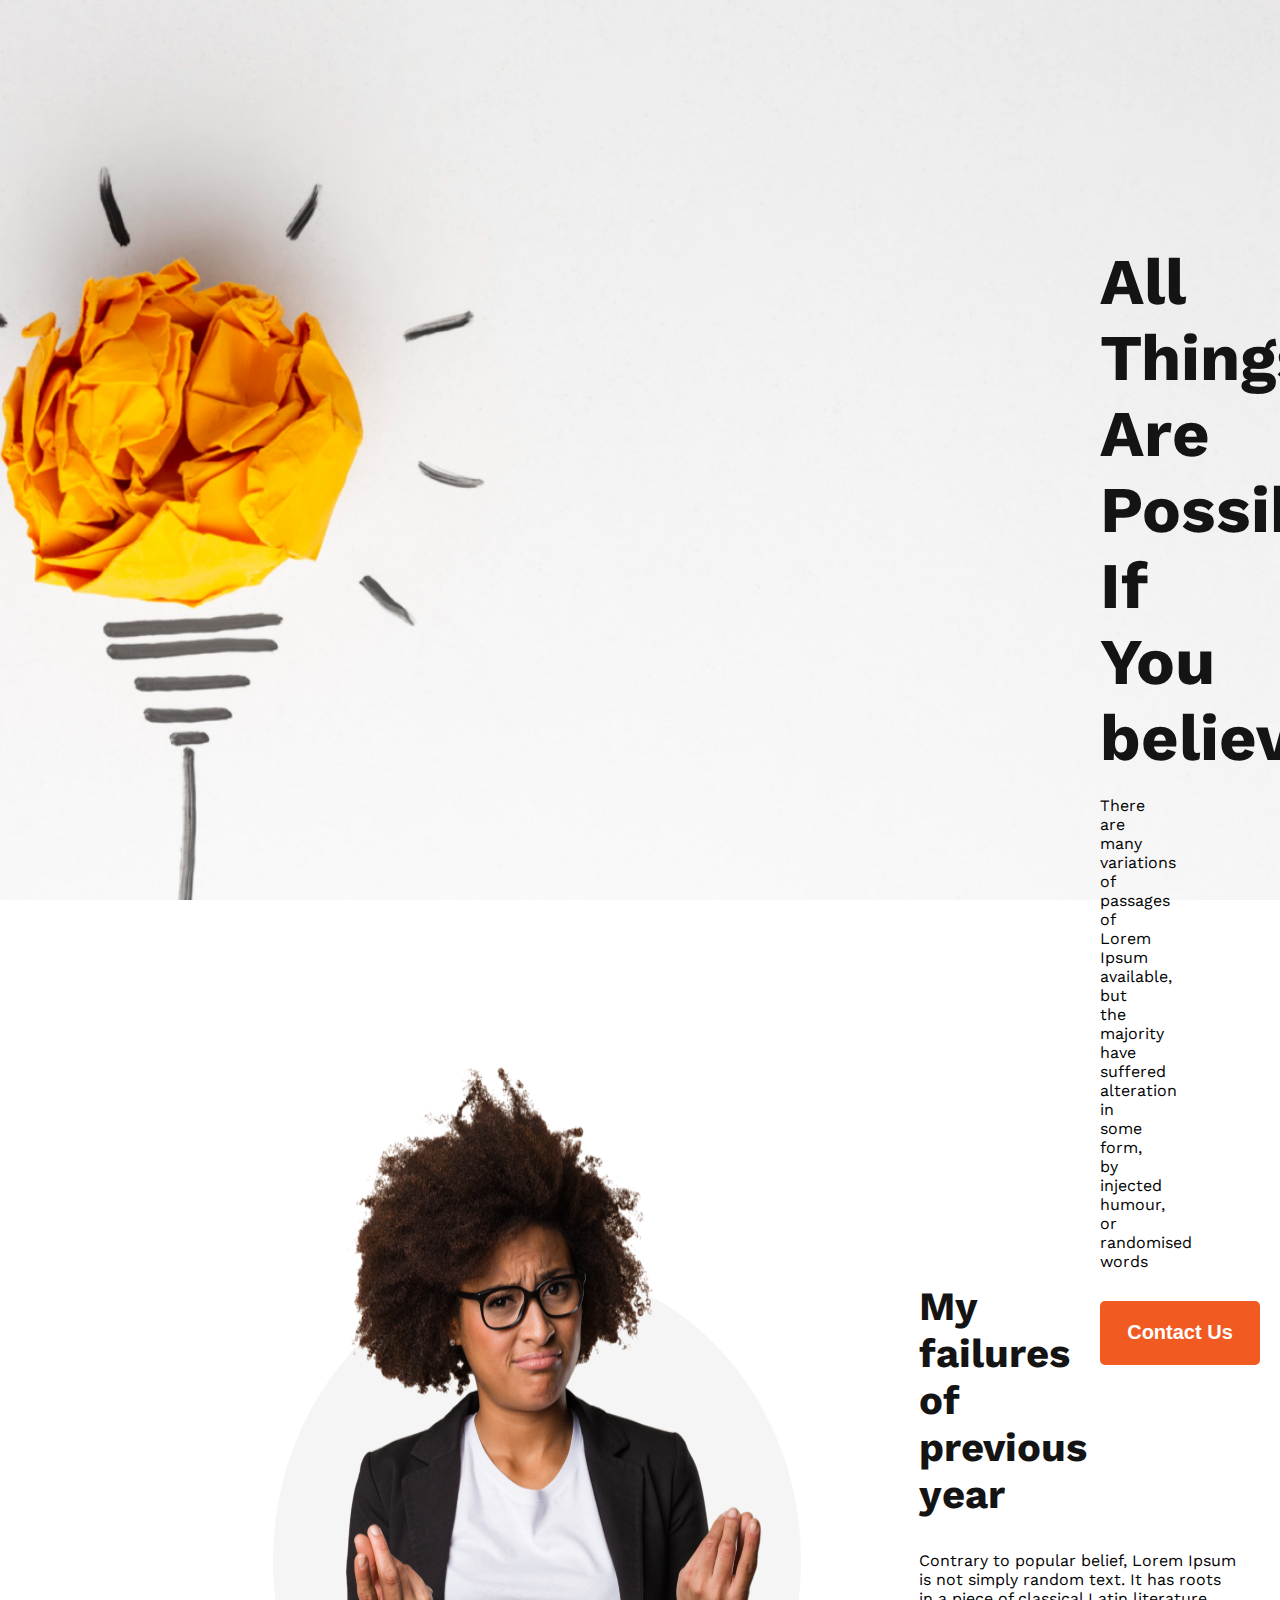
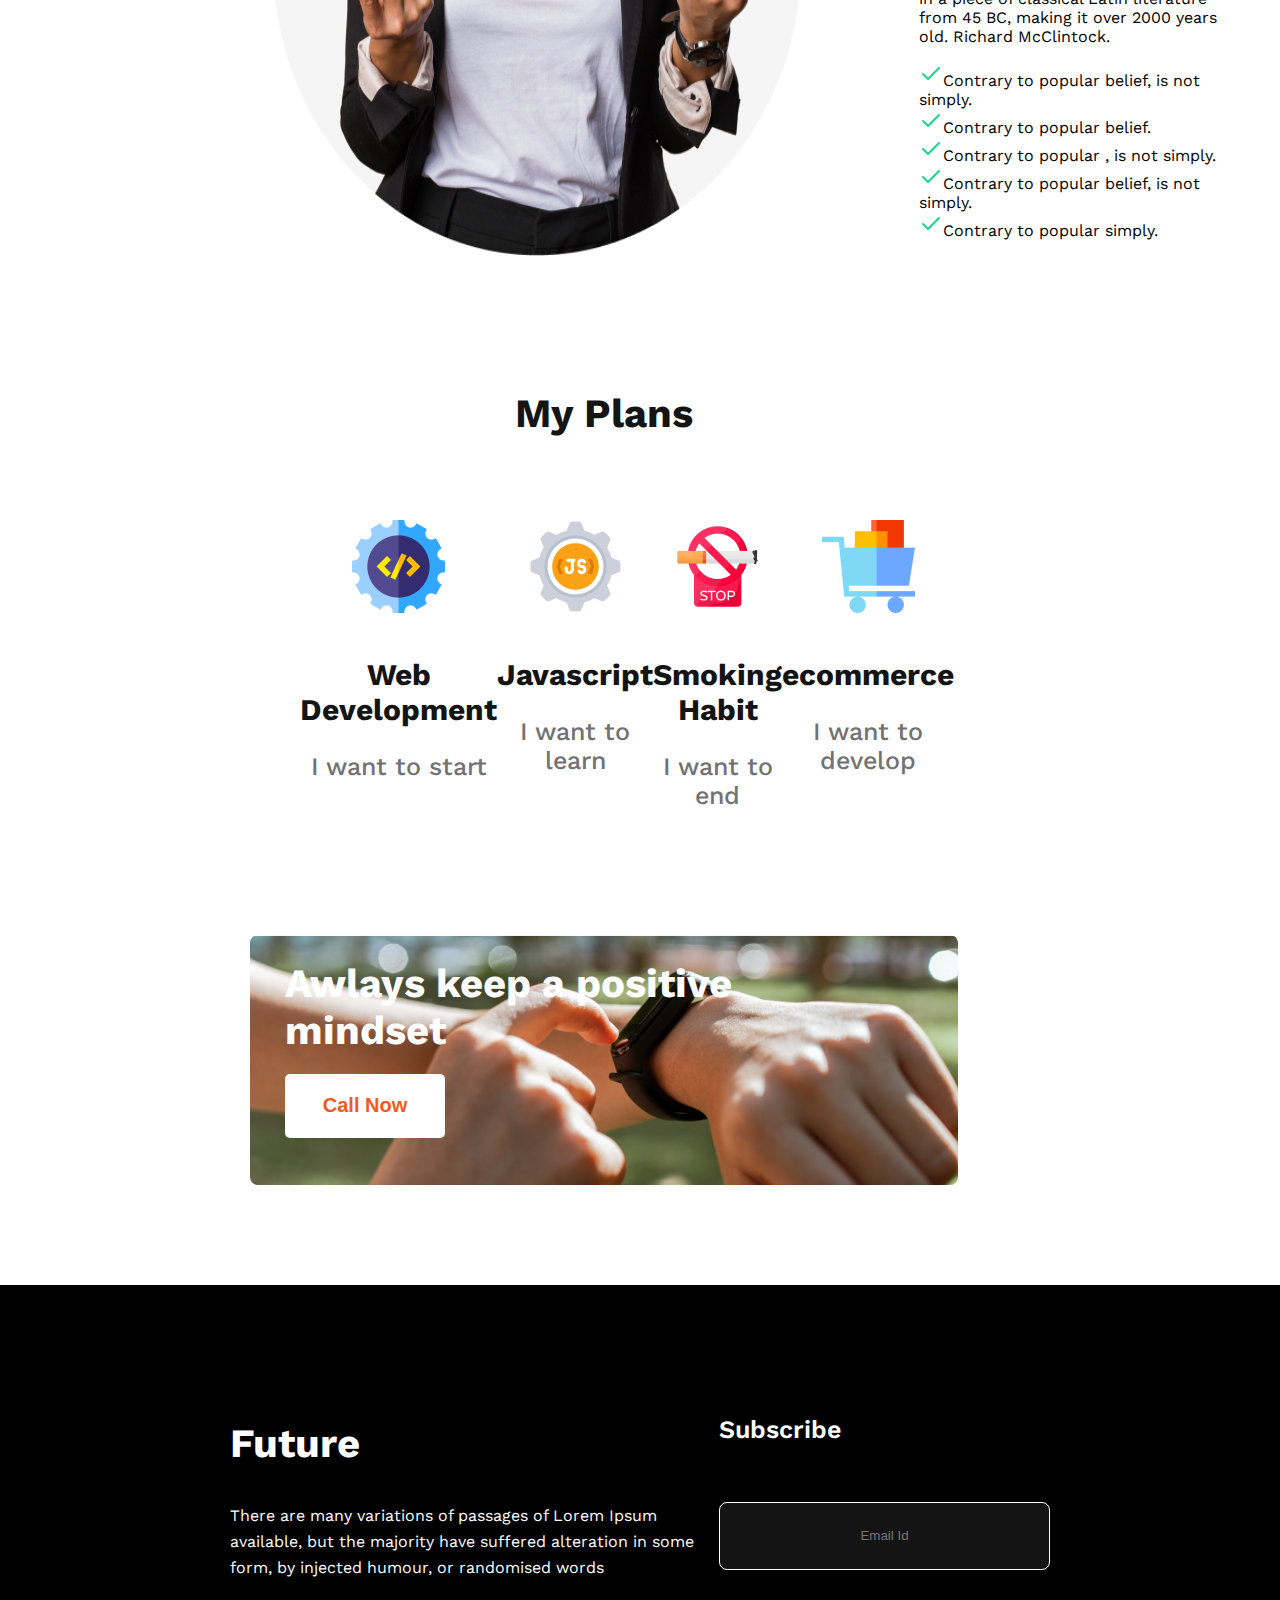
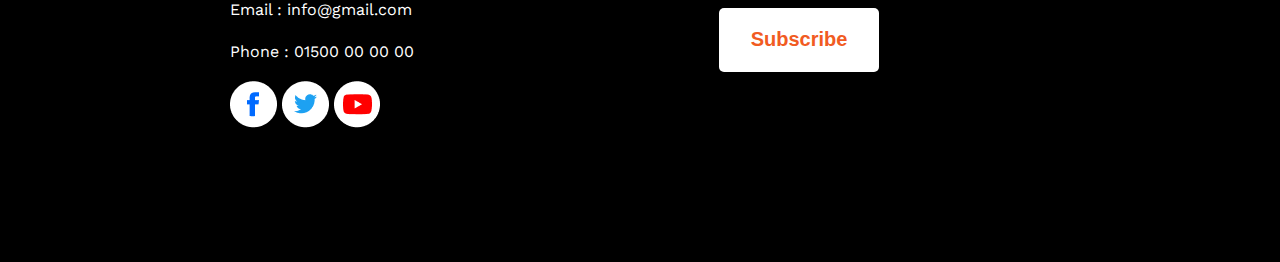
<file: index.html>
<!DOCTYPE html>
<html lang="en">

<head>
    <meta charset="UTF-8">
    <meta name="viewport" content="width=device-width, initial-scale=1.0">
    <title>New Year New Me</title>
    <link rel="stylesheet" href="styles/newyear.css">
    <link rel="preconnect" href="https://fonts.googleapis.com">
    <link rel="preconnect" href="https://fonts.gstatic.com" crossorigin>
    <link
        href="https://fonts.googleapis.com/css2?family=Open+Sans:wght@400;700;800&family=Work+Sans:wght@300;400;700;800&display=swap"
        rel="stylesheet">
</head>

<body>
    <header>
        <div class="header-container">
            <h1 class="header-title">All Things Are Possible If You believe</h1>
            <p class="header-description">There are many variations of passages of Lorem Ipsum available, but the
                majority have suffered alteration in some form, by injected humour, or randomised words</p>
            <button class="btn">Contact Us</button>
        </div>
    </header>
    <main>
        <section class="my-failures">
            <img src="images/person.png" alt="">
            <div class="my-failure-list">
                <h2 class="section-title">My failures of previous year</h2>
                <p class="section-description">Contrary to popular belief, Lorem Ipsum is not simply random text. It has
                    roots in a piece of classical Latin literature from 45 BC, making it over 2000 years old. Richard
                    McClintock.</p>
                <ul>
                    <li><svg xmlns="http://www.w3.org/2000/svg" width="24" height="24" viewBox="0 0 24 24" fill="none">
                            <path d="M20 6L9 17L4 12" stroke="#16D887" stroke-width="2" stroke-linecap="round"
                                stroke-linejoin="round" />
                        </svg>Contrary to popular belief, is not simply.</li>
                    <li><svg xmlns="http://www.w3.org/2000/svg" width="24" height="24" viewBox="0 0 24 24" fill="none">
                            <path d="M20 6L9 17L4 12" stroke="#16D887" stroke-width="2" stroke-linecap="round"
                                stroke-linejoin="round" />
                        </svg>Contrary to popular belief.</li>
                    <li><svg xmlns="http://www.w3.org/2000/svg" width="24" height="24" viewBox="0 0 24 24" fill="none">
                            <path d="M20 6L9 17L4 12" stroke="#16D887" stroke-width="2" stroke-linecap="round"
                                stroke-linejoin="round" />
                        </svg>Contrary to popular , is not simply.</li>
                    <li><svg xmlns="http://www.w3.org/2000/svg" width="24" height="24" viewBox="0 0 24 24" fill="none">
                            <path d="M20 6L9 17L4 12" stroke="#16D887" stroke-width="2" stroke-linecap="round"
                                stroke-linejoin="round" />
                        </svg>Contrary to popular belief, is not simply.</li>
                    <li><svg xmlns="http://www.w3.org/2000/svg" width="24" height="24" viewBox="0 0 24 24" fill="none">
                            <path d="M20 6L9 17L4 12" stroke="#16D887" stroke-width="2" stroke-linecap="round"
                                stroke-linejoin="round" />
                        </svg>Contrary to popular simply.</li>
                </ul>
            </div>
        </section>
        <section class="my-plans">
            <h2 id="my-plans-header">My Plans</h2>
            <div class="learning-container">
                <div class="learning-items">
                    <img src="images/icons/web.png" alt="">
                    <h4>Web Development</h4>
                    <p>I want to start</p>
                </div>
                <div class="learning-items">
                    <img src="images/icons/js.png" alt="">
                    <h4>Javascript</h4>
                    <p>I want to learn</p>
                </div>
                <div class="learning-items">
                    <img src="images/icons/smoke.png" alt="">
                    <h4>Smoking Habit</h4>
                    <p>I want to end</p>
                </div>
                <div class="learning-items">
                    <img src="images/icons/ecom.png" alt="">
                    <h4>ecommerce</h4>
                    <p>I want to develop</p>
                </div>
            </div>
        </section>
        <section class="positive-mindset">
            <div class="mindset-title-container">
                <div class="mind-set">
                    <h4 class="mindset-title">Awlays keep a positive mindset</h4>
                    <button class="btn2">Call Now</button>
                </div>
            </div>
        </section>
    </main>
    <footer>
        <div class="footer-container">
            <div class="footer-item-1">
                <h4 class="mindset-title">Future</h4>
                <p class="footer-description">There are many variations of passages of Lorem Ipsum available, but the
                    majority have suffered alteration in some form, by injected humour, or randomised words</p>
                <p class="email-and-phone">Email : info@gmail.com</p>
                <p class="email-and-phone">Phone : 01500 00 00 00</p>
                <div class="social-icons">
                    <a href="facebook.com"><img src="images/icons/fb.png" alt=""></a>
                    <a href="twitter.com"><img src="images/icons/twitter.png" alt=""></a>
                    <a href="youtube.com"><img src="images/icons/youtube.png" alt=""></a>
                </div>
            </div>
            <div class="footer-item-2">
                <h6 class="subscribe">Subscribe</h6>
                <form action="" class="contact">
                    <input type="email" placeholder="Email Id" class="email-box"><br><br><br>
                    <input type="button" value="Subscribe" class="btn2">
                </form>
            </div>
        </div>
    </footer>
</body>

</html>
</file>
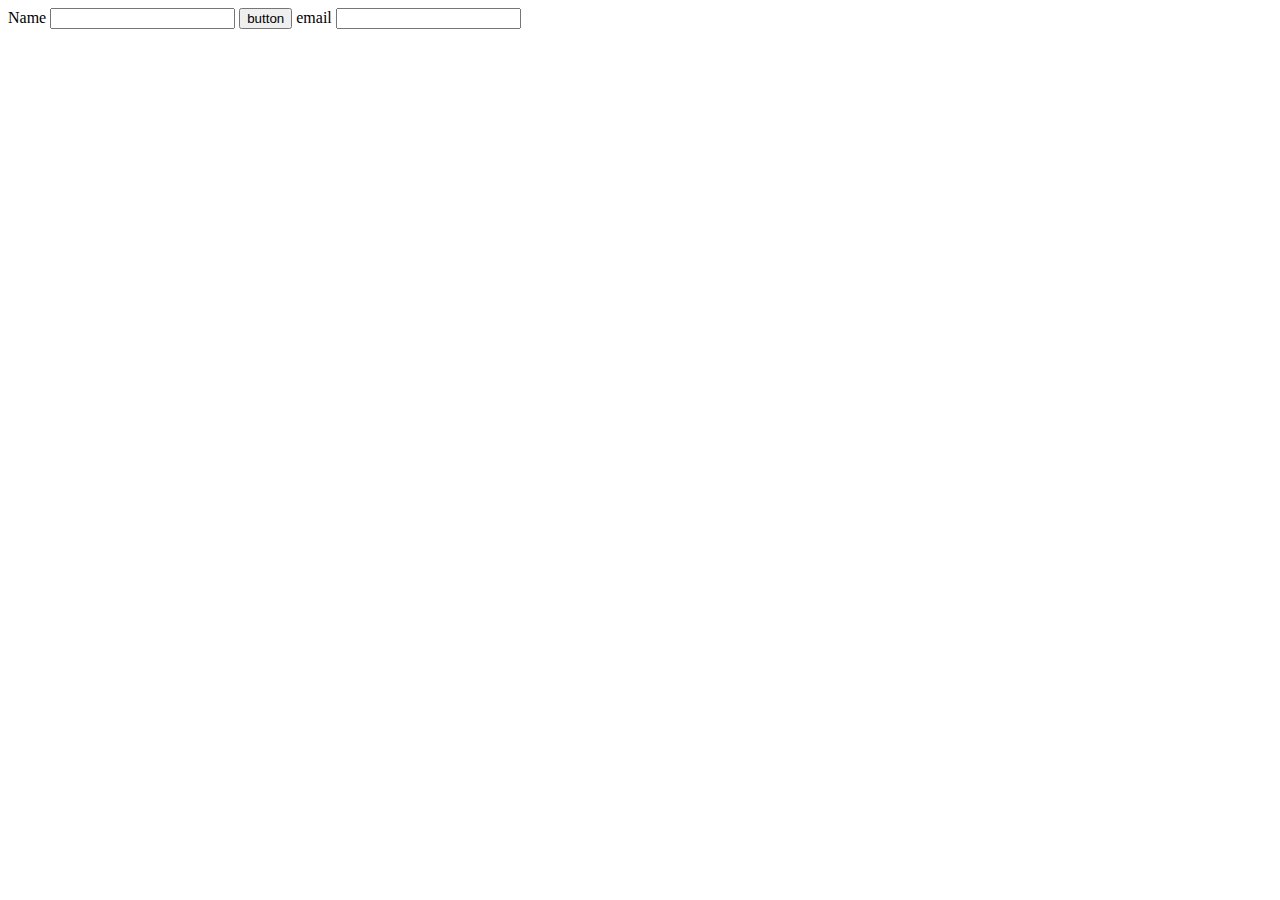
<file: form.html>
<!DOCTYPE html>
<html lang="en">
<head>
    <meta charset="UTF-8">
    <meta name="viewport" content="width=device-width, initial-scale=1.0">
    <title>Document</title>
    <style>
.contact{
    display-item: block;
}
    </style>
</head>
<body>
    <form action="" class="contact">
        <label for="">Name</label>
        <input type="text">
        <input type="button" value="button">
        <label for="">email</label>
        <input type="email">
    </form>
</body>
</html>
</file>
<file: styles/newyear.css>
body {
    margin: 0px;
    font-family: 'Open Sans', sans-serif;
    font-family: 'Work Sans', sans-serif;
}

header {
    width: 100%;
    height: 900px;
    background: url('../images/banner/banner1.png');
    /* Center and scale the image nicely */
    background-position: center;
    background-repeat: no-repeat;
    background-size: cover;

}

.header-container {
    text-align: right;
    /* max-width: 525px; */
    padding-top: 200px;
    padding-right: 200px;
    padding-left: 1100px;
}

.header-title {
    color: #151414;
    font-size: 65px;
    font-weight: 700;
    margin-bottom: 20px;

}

.header-description {
    margin-bottom: 30px;
}

.btn {
    border-radius: 5px;
    background: #F15B22;
    width: 160px;
    height: 64px;
    flex-shrink: 0;
    color: #FFF;
    font-size: 20px;
    font-weight: 600;
    border: 0px;
}

main {
    padding: 0px 0px;
    padding-right: 322px;
    padding-left: 250px;
}

.section-title {
    color: #151414;
    font-family: Work Sans;
    font-size: 40px;
    font-style: normal;
    font-weight: 700;
    line-height: normal;
    padding-right: 150px;
}

.my-failures {
    display: flex;
    justify-content: space-between;
    gap: 100px;
    padding-top: 150px;
    /* padding-right: 322px;
    padding-left: 250px; */
}

.my-failure-list {
    padding-top: 200px;
}

ul {
    list-style: none;
    padding-left: 0px;
}

.my-plans {
    padding-top: 100px;

}

.positive-mindset {
    padding-top: 100px;
    padding-bottom: 100px;
}

#my-plans-header {
    color: #151414;
    font-family: Work Sans;
    font-size: 40px;
    font-weight: 700;
    text-align: center;

}

.learning-container {
    display: flex;
    justify-content: space-between;
    text-align: center;
    padding-top: 50px;
    padding-left: 50px;
    padding-right: 50px;
}

.learning-items h4 {
    color: #151414;
    font-family: Work Sans;
    font-size: 30px;
    font-weight: 700;
    margin-bottom: 0px;
}

.learning-items p {

    color: #737272;
    text-align: center;
    font-family: Work Sans;
    font-size: 25px;
    font-style: normal;
    font-weight: 500;
    line-height: normal;
    padding-top: 0px;
}

.mindset-title-container {
    background-image: url('../images/watch.png');
    background-position: center;
    background-repeat: no-repeat;
    background-size: cover;
    scale: cover;
    height: 250px;
    border-radius: 8px;
    /* background: linear-gradient(90deg, #F15B22 0%, rgba(241, 91, 34, 0.00) 100%); */

}

.mindset-title {
    color: #FFF;
    font-size: 40px;
    font-weight: 700;
    padding-top: 5px;
    padding-bottom: 20px;
    margin: 0px;

}

.btn2 {
    width: 160px;
    height: 64px;
    flex-shrink: 0;
    border-radius: 5px;
    background: #FFF;
    color: #F15B22;
    text-align: center;
    font-size: 20px;
    font-weight: 600;
    border: 0px;

}

.mind-set {
    padding-top: 20px;
    padding-left: 35px;
    width: 500px;
    margin-bottom: 0px;

}

.footer-container {
    background-color: black;
    display: flex;
    justify-content: space-between;
    padding: 130px 230px;

}

.footer-description {
    width: 485px;
    color: #FFF;
    font-family: Work Sans;
    font-size: 16px;
    font-style: normal;
    font-weight: 400;
    line-height: 26px;
    /* 162.5% */
}

.email-and-phone {
    color: #FFF;
    font-family: Work Sans;
    font-size: 16px;
    font-style: normal;
    font-weight: 400;
    line-height: 26px;
    /* 162.5% */
}

.subscribe {
    color: #FFF;
    font-family: Work Sans;
    font-size: 25px;
    font-style: normal;
    font-weight: 600;
    line-height: normal;
    margin-top: 0px;
}

.footer-item-2 {
    
}

.email-box {
    width: 325px;
    height: 64px;
    flex-shrink: 0;
    border-radius: 8px;
    border: 1px solid #FFF;
    text-align: center;
    background: var(--Dark-01, #151414);
}

.contact {
    display: block;
}
</file>
